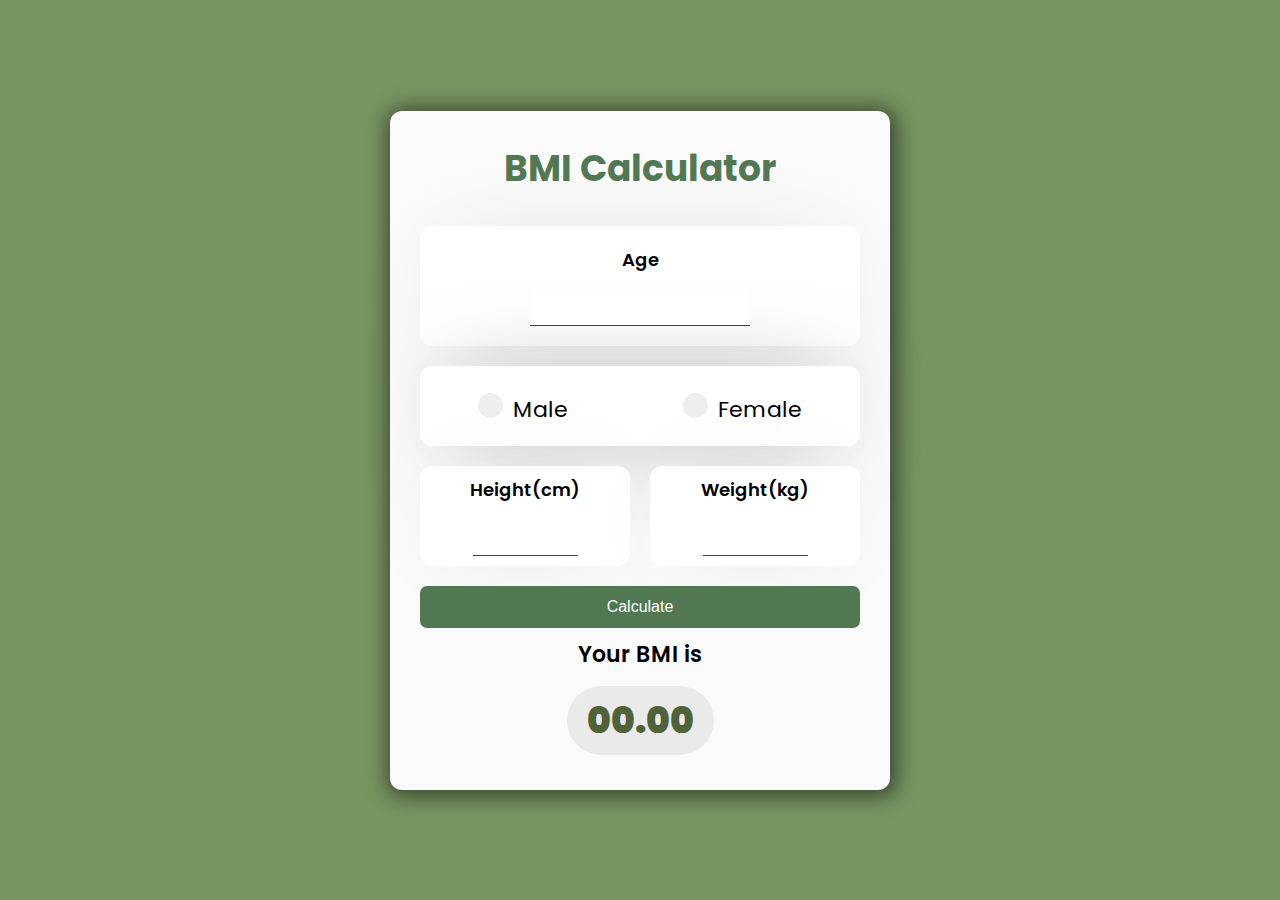
<file: Javascript/BMI/index.html>
<!DOCTYPE html>
<html lang="en">
    <!-- By Ali Aslan -->
<head>
    <meta charset="UTF-8">
    <meta http-equiv="X-UA-Compatible" content="IE=edge">
    <meta name="viewport" content="width=device-width, initial-scale=1.0">
    <link rel="stylesheet" href="style.css">
    <title>BMI </title>
</head>
<body>
    
    <div class="container">
        <div class="box">
          <h1>BMI Calculator</h1>
          <div class="content">


            <div class="input">
                <label for="height">Age</label>
                <input type="text" class="text-input" id="age" autocomplete="off" required/>
            </div>

            <div class="gender">

                <label class="container">
                    <input type="radio" name="radio" id="m"><p class="text">Male</p>
                    <span class="checkmark"></span>
                  </label>


                <label class="container">
                    <input type="radio" name="radio" id="f" ><p class="text">Female</p>
                      <span class="checkmark"></span>
                    </label>

            </div>

            <div class="containerHW">
            <div class="inputH">
              <label for="height">Height(cm)</label>
              <input type="number" id="height" required>
            </div>

            <div class="inputW">
              <label for="weight">Weight(kg)</label>
              <input type="number" id="weight" required>
            </div>
          </div>

            <button class="calculate" id="submit" onclick="calculate();">Calculate </button>
          </div>
          <div class="result">
            <p>Your BMI is</p>
            <div id="result">00.00</div>
            <p class="comment"></p>
          </div>
        </div>
      </div>

    <!-- The Modal -->
    <div id="myModal" class="modal">
      <!-- Modal content -->
    <div class="modal-content">
      <span class="close">&times;</span>
      <p id="modalText"></p>
    </div></div>



    
<script src="script.js"></script>

</body>
</html>
</file>
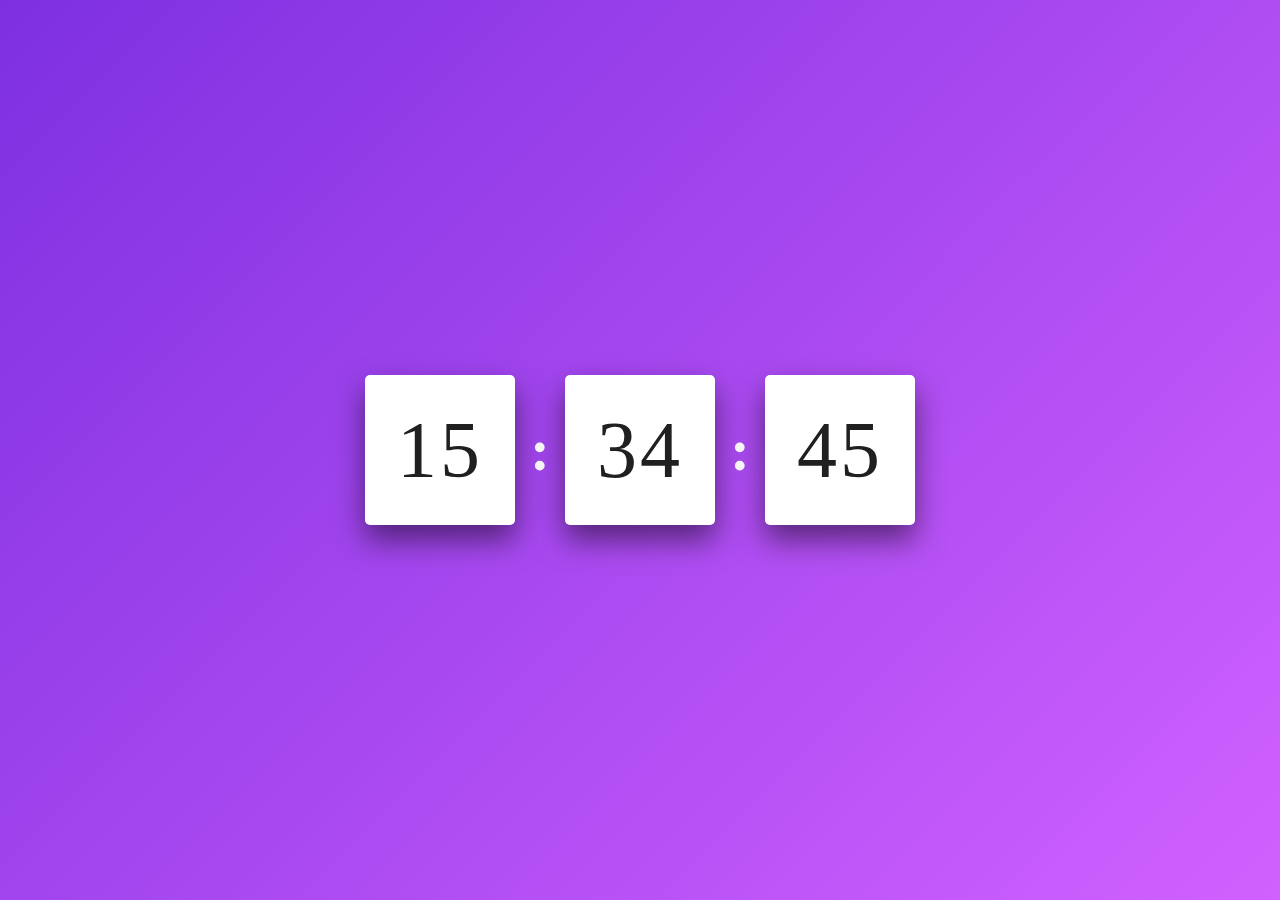
<file: Javascript/Digital Clock/index.html>
<!DOCTYPE html>
<html lang="en">
<head>
    <meta charset="UTF-8">
    <meta name="viewport" content="width=device-width, initial-scale=1.0">
    <title>Digital Clock</title>
    <link rel="stylesheet" href="style.css">
</head>
<body>
    <div class="clock">
        <div id="hour">00</div>
        <span>:</span>
        <div id="minute">00</div>
        <span>:</span>
        <div id="seconds">00</div>
    </div>
</body>
<script src="script.js"></script>
</html>
</file>
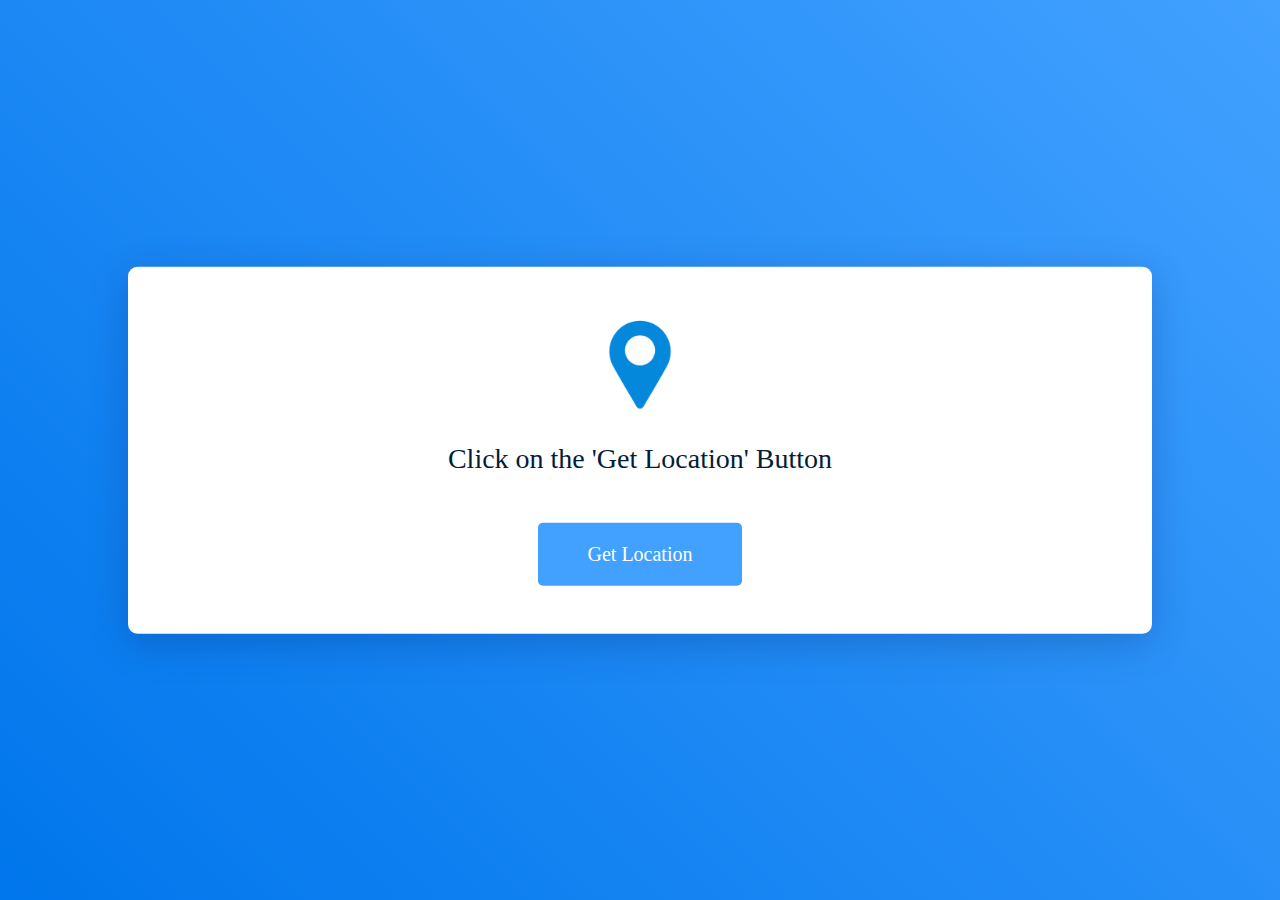
<file: Javascript/Get User Location/index.html>
<!DOCTYPE html>
<html lang="en">
  <head>
    <meta charset="UTF-8" />
    <meta name="viewport" content="width=device-width, initial-scale=1.0" />
    <link rel="stylesheet" href="style.css" />
    <title>Get User Location</title>
  </head>
  <body>
    <div class="container">
      <img src="asset/location.png" alt="" />
      <div id="location-details">Click on the 'Get Location' Button</div>
      <button id="get-location">Get Location</button>
    </div>
  </body>

  <script src="script.js"></script>
</html>
</file>
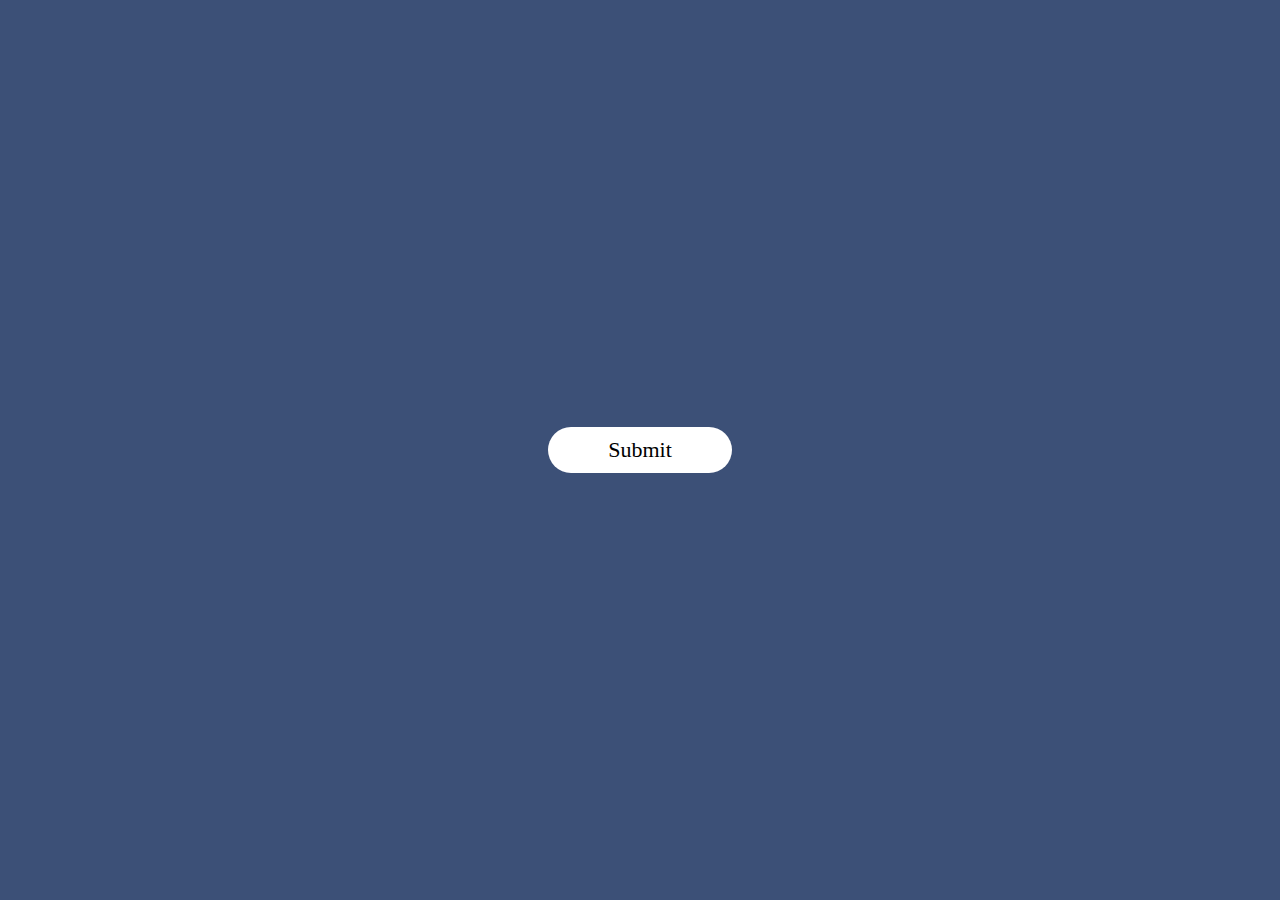
<file: Javascript/Pop up/index.html>
<!DOCTYPE html>
<html lang="en">
<head>
    <meta charset="UTF-8">
    <meta name="viewport" content="width=device-width, initial-scale=1.0">
    <title>POP UP</title>
    <link rel="stylesheet" href="style.css">
</head>
<body>
    <div class="container">
        <button type="submit" class="btn" onclick="openpopup()">Submit</button>
        <div class="popup"  id="popup">
            <img src="tick.webp" alt="">
            <h2>Thank You!</h2>
            <p>Your deyails has been succesfully submitted. Thanks!</p>
            <button class="ok" onclick="closepopup()"> OK </button>
        </div>
    </div>
</body>
<script src="script.js"></script>
</html>
</file>
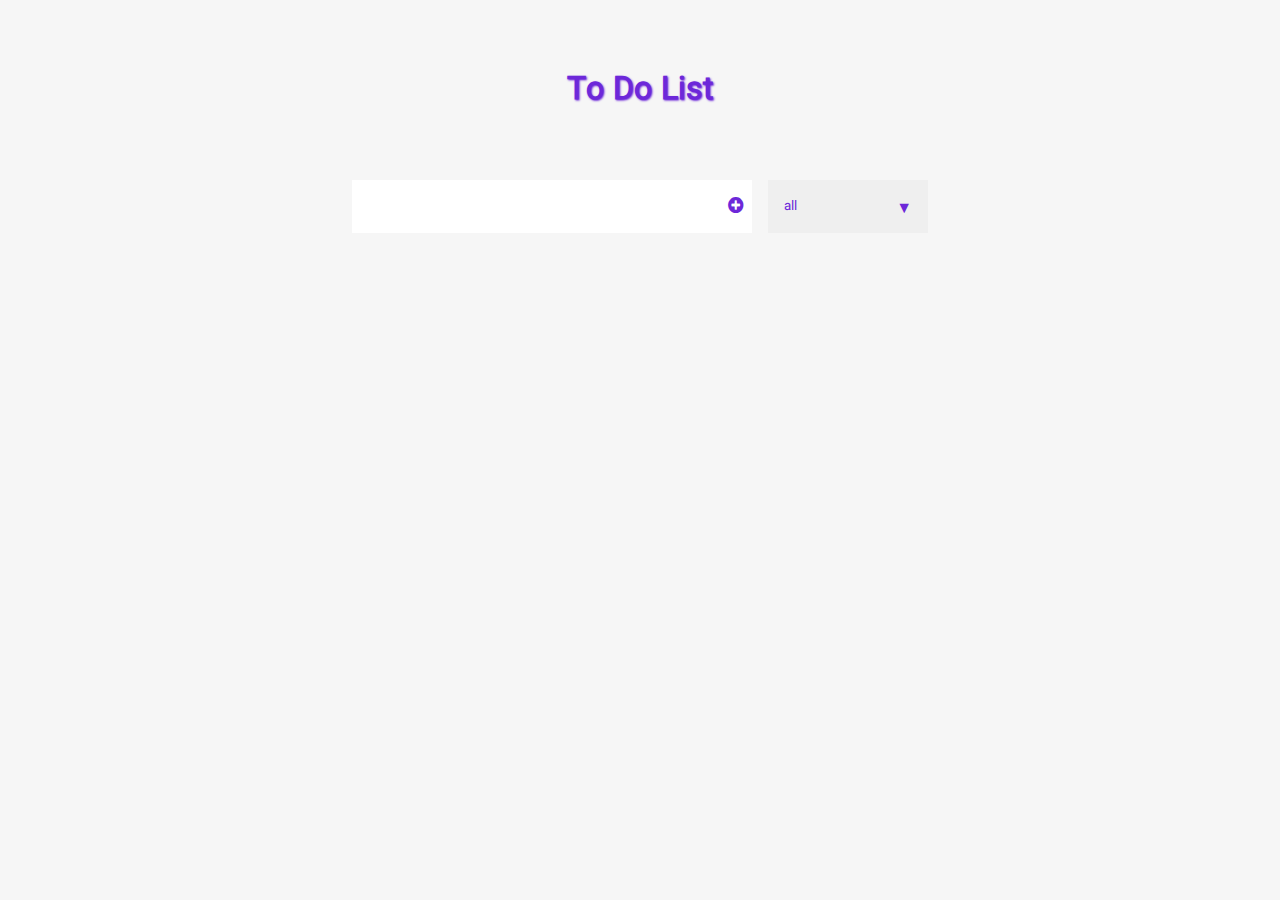
<file: Javascript/To do list/index.html>
<!DOCTYPE html>
<html lang="en">
<head>
    <meta charset="UTF-8">
    <meta name="viewport" content="width=device-width, initial-scale=1.0">
    <title>To Do List</title>
    <link rel="stylesheet" href="style.css">
    <link href="https://cdnjs.cloudflare.com/ajax/libs/font-awesome/5.10.0/css/all.min.css" rel="stylesheet">
</head>
<body>
    <header>
        <h1>To Do List</h1>
    </header>
    <section class="container">
        <div class="form-container">
            <form>
                <input type="text" class="todo-input">
                <button class="todo-button" type="submit">
                    <i class="fas fa-plus-circle"></i>
                </button>
            </form>
            <div class="select">
                <select name="todos" id="" class="filter-todos">
                    <option value="all">all</option>
                    <option value="completed">completed</option>
                    <option value="uncompleted">uncompleted</option>
                </select>
            </div>
        </div>
        <div class="todo-container"></div>
        <ul class="todolist"></ul>
    </section>
</body>
<script src="script.js"></script>
</html>
</file>
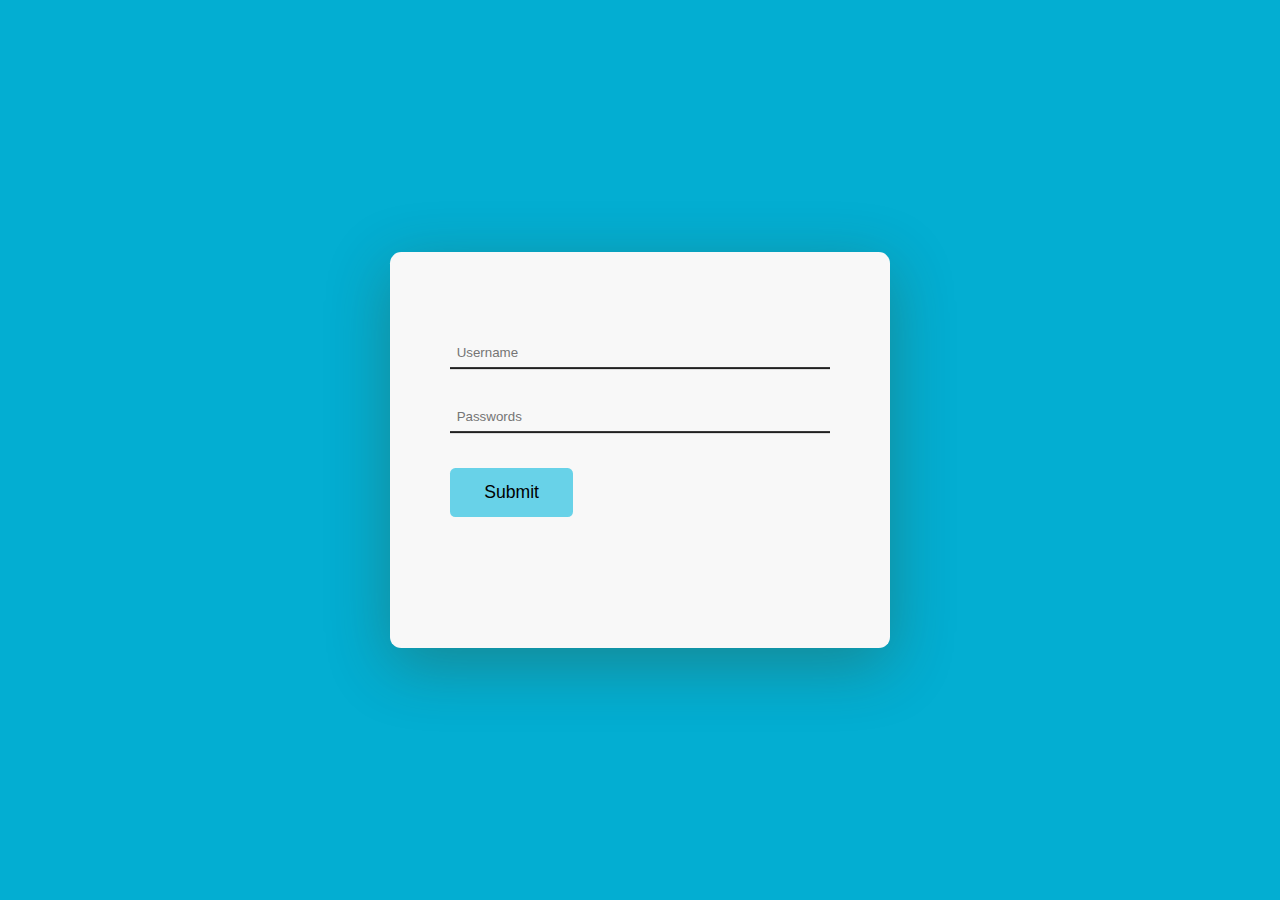
<file: Javascript/Trending Submit button/index.html>
<!DOCTYPE html>
<html lang="en">
<head>
    <meta charset="UTF-8">
    <meta name="viewport" content="width=device-width, initial-scale=1.0">
    <title>Smart Submit Button</title>
    <link rel="stylesheet" href="style.css">
</head>
<body>
    <div class="container">
        <input type="text" placeholder="Username" id="username">
        <input type="password" placeholder="Passwords" id="password">
        <button id="submit">Submit</button>
        <p id="message-ref">Signed Up Successfully!</p>
    </div>
    <script src="script.js"></script>
</body>
</html>
</file>
<file: Javascript/BMI/style.css>
/* Import Google Font - Poppins */
@import url('https://fonts.googleapis.com/css2?family=Poppins:wght@400;500;600;700&display=swap');
    *{
    margin: 0;
    padding: 0;
    box-sizing: border-box;
    font-family: 'Poppins', sans-serif;
    }
    
    body{
    display: flex;
    align-items: center;
    justify-content: center;
    min-height: 100vh;
    background: #789461;
    }
/* 
  .container {
    min-width: 250px;
  } */

  .box {
    width: 500px;
    background: #fafafa;
    border-radius: 12px;
    text-align: center;
    box-shadow: 2px 2px 20px 5px rgba(0,0,0,0.5);

  }


  h1 {
    color: #527853;
    font-weight: bold;
    font-size: 36px;
    padding: 30px 0;
    
  }


    
    .content {
        padding: 0 30px;
        
    }
    
    .input {
        background: #fff;
        box-shadow: 0px 0px 95px -30px rgba(0, 0, 0, 0.15);
        border-radius: 12px;
        padding: 20px 0;
        margin-bottom: 20px;
    }

    
    .input label {
        display: block;
        font-size: 18px;
        font-weight: 600;
        color: #000;
        margin-bottom: 20px;
    }
    .input input {
        outline: none;
        border: none;
        border-bottom: 1px solid #304D30;
        width: 50%;
        text-align: center;
        font-size: 28px;
        font-family: "Nunito", sans-serif;
    }


    
    .inputW {
        background: #fff;
        box-shadow: 0px 0px 95px -30px rgba(0, 0, 0, 0.15);
        border-radius: 12px;
        padding: 10px 0;
        margin-bottom: 20px;
    }


    .inputW label {
        display: block;
        font-size: 18px;
        font-weight: 600;
        color: #000;
        margin-bottom: 20px;
    }
   .inputW input {
        outline: none;
        border: none;
        border-bottom: 1px solid #304D30;
        width: 50%;
        text-align: center;
        font-size: 28px;
        font-family: "Nunito", sans-serif;
    }

    .inputH {
        background: #fff;
        box-shadow: 0px 0px 95px -30px rgba(0, 0, 0, 0.15);
        border-radius: 12px;
        padding: 10px 0;
        margin-bottom: 20px;
        margin-right: 20px;
    }


    .inputH label {
        display: block;
        font-size: 18px;
        font-weight: 600;
        color: #000;
        margin-bottom: 20px;
    }
   .inputH input {
        outline: none;
        border: none;
        border-bottom: 1px solid #304D30;
        width: 50%;
        text-align: center;
        font-size: 28px;
        font-family: "Nunito", sans-serif;
    }

  
button.calculate {
    cursor: pointer;
    font-family: "Nunito", sans-serif;
    color: #fff;
    background: #527853;
    font-size: 16px;
    border-radius: 7px;
    padding: 12px 0;
    width: 100%;
    outline: none;
    border: none;
    transition: all 0.5s;
  }
  button.calculate:hover {
    background: #294B29;
  }

  
  
.result {
    padding: 10px 20px;
  }
  .result p {
    font-weight: 600;
    font-size: 22px;
    color: #000;
    margin-bottom: 15px;
  }
  .result #result {
    font-size: 36px;
    font-weight: 900;
    color: #50623A;
    background-color: #eaeaea;
    display: inline-block;
    padding: 7px 20px;
    border-radius: 55px;
    margin-bottom: 25px;
  }
  #comment {
    color: #304D30;
    font-weight: 800;
  }

.comment {
    display: none;
    border: dashed 1px;
    border-radius: 7px;
    padding: 5px;
}

.footer {
    display: flex;
    justify-content: start;
    align-items: center;
    padding: 10px 15px
}

.footer-text {
    text-decoration: none;
    color: rgba(40, 40, 40, 0.8);
    font-family: 'Poppins', sans-serif;
    font-weight: 200;
    font-size: 14px;
    transition: all 0.5;
}

.footer-text:hover {
    color: rgba(40, 40, 40, 1);
}

.gender {
    display: flex;
    justify-content: space-around;
    align-items: center;
    align-content: center;
    background: #fff;
    box-shadow: 0px 0px 95px -30px #304D30;
    border-radius: 12px;
    padding: 20px 0;
    margin-bottom: 20px;
}

  /* Style for Radio */
.gender .container {
    display: block;
    position: relative;
    padding-left: 35px;
    /* margin-bottom: 12px; */
    margin-top: 7px;
    cursor: pointer;
    font-size: 22px;
    -webkit-user-select: none;
    -moz-user-select: none;
    -ms-user-select: none;
    user-select: none;
  }
  
  /* Hide the browser's default radio button */
  .gender .container input {
    position: absolute;
    opacity: 0;
    cursor: pointer;
  }
  
  /* Create a custom radio button */
  .checkmark {
    position: absolute;
    top: 0;
    left: 0;
    height: 25px;
    width: 25px;
    background-color: #eee;
    border-radius: 50%;
  }
  
  /* On mouse-over, add a grey background color */
  .gender .container:hover input ~ .checkmark {
    background-color: #ccc;
  }
  
  /* When the radio button is checked, add a blue background */
  .gender .container input:checked ~ .checkmark {
    background-color: #304D30;
  }
  
  /* Create the indicator (the dot/circle - hidden when not checked) */
  .checkmark:after {
    content: "";
    position: absolute;
    display: none;
  }
  
  /* Show the indicator (dot/circle) when checked */
  .gender .container input:checked ~ .checkmark:after {
    display: block;
  }
  
  /* Style the indicator (dot/circle) */
  .gender .container .checkmark:after {
       top: 9px;
      left: 9px;
      width: 8px;
      height: 8px;
      border-radius: 50%;
      background: white;
  }
  /* END Style for Radio */

.containerHW {
    display: flex;
    justify-content: space-around;
    align-items: center;
}
  




/* The Modal (background) */
.modal {
  display: none; /* Hidden by default */
  position: fixed; /* Stay in place */
  z-index: 1; /* Sit on top */
  padding-top: 100px; /* Location of the box */
  left: 0;
  top: 0;
  width: 100%; /* Full width */
  height: 100%; /* Full height */
  overflow: auto; /* Enable scroll if needed */
  background-color: rgb(0,0,0); /* Fallback color */
  background-color: rgba(0,0,0,0.4); /* Black w/ opacity */
  padding-top: 300px;

}

/* Modal Content */
.modal-content {
  background-color: #fefefe;
  margin: auto;
  padding: 20px;
  border: 1px solid #888;
  width: 600px;
  border-radius: 10px;
  box-shadow: #393c76 -1px 2px 2px 1px;
}

#modalText {
  padding-top: 8px;
  padding-right: 5px;
  font-size: 18px;
  font-family: 'Poppins', sans-serif;
  color: rgb(24, 23, 23);
}

.modal-wrong {
border: 2px solid red;
}

.modal-correct {
  border: 2px solid green;
  }

/* The Close Button */
.close {
  color: #aaaaaa;
  float: right;
  font-size: 28px;
  font-weight: bold;
  cursor: pointer;
  transition: all 0.3s;
}

  

@media (max-width: 700px){


    .box {
        width: 380px;
    }



    
    .input label {

        font-size: 18px;
    }

    .inputH label, .inputW label {
        font-size: 14px;
    }


    .input input, .inputH input, .inputW input{
        font-size: 24px;
    }


    .modal-content {

      width: 380px;
    }



}
</file>
<file: Javascript/Digital Clock/style.css>
*,*::before,::after{
    padding: 0;
    margin: 0;
    box-sizing: border-box;
}

body{
    height: 100vh;
    background: linear-gradient(135deg,#7E30E1,#d161ff);
}

.clock{
    width: 550px;
    height: 150px;
    position: absolute;
    transform: translate(-50%,-50%);
    left: 50%;
    top: 50%;
    display: flex;
    align-items: center;
    justify-content: space-between;
}

.clock div{
    position: relative;
    background-color: #fff;
    height: 100%;
    width: 150px;
    display: flex;
    justify-content: center;
    align-items: center;
    font-size: 80px;
    color: #202020;
    border-radius: 5px;
    box-shadow: 0 15px 30px rgba(0,0, 0,0.5);
    letter-spacing: 3px;
}

.clock span{
    font-weight: bolder;
    font-size: 60px;
    color: #fff;
}
</file>
<file: Javascript/Get User Location/style.css>
* {
  padding: 0;
  margin: 0;
  box-sizing: border-box;
  font-family: "poppins";
}

body {
  height: 100vh;
  background: linear-gradient(45deg, #0076ec, #42a1ff);
}

.container {
  width: 80vw;
  background-color: #ffffff;
  padding: 3em 1.8em;
  position: absolute;
  transform: translate(-50%, -50%);
  top: 50%;
  left: 50%;
  border-radius: 0.6em;
  box-shadow: 0 0.6em 2.5em rgba(0, 7, 70, 0.2);
}

.container img {
  width: 6.25em;
  display: block;
  margin: auto;
}

#location-details {
  font-size: 1.75em;
  text-align: center;
  margin: 1em 0 1.7em 0;
  color: #021d38;
  font-weight: 500;
}

.container button {
  display: block;
  margin: auto;
  background-color: #42a1ff;
  color: #fff;
  border: none;
  font-size: 1.25em;
  padding: 1em 2.5em;
  border-radius: 0.25em;
  cursor: pointer;
}
</file>
<file: Javascript/Pop up/style.css>
*{
    margin: 0;
    padding: 0;
    box-sizing: border-box;
    font-family: 'poppins' , 'sans-serif';
}

.container{
    width: 100%;
    height: 100vh;
    background: #3c5077;
    display: flex;
    align-items: center;
    justify-content: center;
}

.btn{
    padding: 10px 60px;
    background: #fff;
    border: 0;
    outline: none;
    cursor: pointer;
    font-size: 22px;
    font-weight: 500;
    border-radius: 30px;
}
.popup{
    width: 400px;
    background: #fff;
    border-radius: 6px;
    position: absolute;
    top: 0%;
    left: 50%;
    transform: translate(-50% , -50%) scale(0.1);
    text-align: center;
    padding: 0 30px 30px;
    color: #333;
    visibility: hidden;
    transition: transform 1s, top 1s;
}

.open-popup{
    visibility: visible;
    top: 50%;
    transform: translate(-50% , -50%) scale(1);
}
.popup img{
    width: 300px;
    margin-top: -100px;
    border-radius: 50%;
    
}
.popup h2{
    font-size: 38px;
    font-weight: 500;
    margin: 30px 0 10px;
}

.popup button{
    width: 100%;
}

.ok{
    padding: 0.8em 1.8em;
    border: 2px solid #17C3B2;
    position: relative;
    overflow: hidden;
    background-color: transparent;
    text-align: center;
    text-transform: uppercase;
    font-size: 16px;
    transition: .3s;
    z-index: 1;
    font-family: inherit;
    color: #17C3B2;
    margin-top: 20px;
    border-radius: 3px;
}

.ok::before{
    content: '';
    width: 0;
    height: 300%;
    position: absolute;
    top: 50%;
    left: 50%;
    transform: translate(-50%, -50%) rotate(10deg);
    background: #17C3B2;
    transition: .5s ease;
    display: block;
    z-index: -1;
}

.ok:hover::before {
    width: 105%;
}
   
.ok:hover {
    color: #111;
}
</file>
<file: Javascript/To do list/style.css>
@font-face {
    font-family: 'vazir';
    src: url("Font/Vazir.woff2") format("woff2");
}

*{
    font-family: 'vazir';
    margin: 0;
    padding: 0;
    box-sizing: border-box;
    list-style: none;
}

:root{
    --primaryColor: #6d28d9;
    --secondaryColor: #ede9fe;
    --mainWhite: #fff;
    --mainBlack: #222;
    --mainGray: #7c7c7c;
    --mainSpacing: 0.1rem;
    --mainTransition: all 0.3s linear;
    --mainRed: #db2777;
    --bodyColor: #f6f6f6;
}


body{
    font-family: 'vazir';
    color: var(--mainBlack);
    background-color: var(--bodyColor);
    display: flex;
    flex-direction: column;
    align-items: center;
}

header{
    min-height: 20vh;
    display: flex;
    align-items: center;
    justify-content: flex-start;
    color: var(--primaryColor);
    text-shadow: 1px 1px 2px;

}

.container{
    display: flex;
    flex-direction: column;
    justify-content: flex-start;
}


.form-container{
    display: flex;
}

.todo-container{
    width: 25rem;
}

form{
    width: 25rem;
    background-color: white;
    display: flex;
    justify-content: space-between;
}

form input{
    flex: 1;
}

form input,
form button{
    border: none;
    outline: none;
    background-color: var(--mainWhite);
    font-size: 1rem;
    padding: 0.5rem;
}

form button{
    color: var(--primaryColor);
    cursor: pointer;
    transition: all 0.3s ease-in-out;
}

form button:hover{
    background-color: var(--primaryColor);
    color: var(--mainWhite);
}

.todo{
    background-color: var(--secondaryColor);
    justify-content: space-between;
    align-items: center;
    margin: 0.3rem 0;
    transition: all 0.3s ease;
    display: flex;
    padding-left: 1rem;
}
.todo li {
    flex: 1;
    font-weight: bold;
    color: var(--primaryColor);
}

.todo span {
    display: block;
    font-size: 1rem;
    padding: 0.5rem;
    cursor: pointer;
}

.fa-trash-alt{
    color: var(--mainRed);
}

.fa-check-square{
    color: var(--primaryColor);
    font-size: 1.5rem;
}

.completed{
    text-decoration: line-through;
    opacity: 0.5;
}

select{
    appearance: none;
    border: none;
    outline: none;
    width: 100%;
    padding: 1rem;
    color: var(--primaryColor);
}


.select{
    margin-left: 1rem;
    background-color: #fff;
    cursor: pointer;
    width: 10rem;
    font-weight: bold;
    position: relative;
}

.select::after{
    content: "\25bc";
    position: absolute;
    top: 0;
    right: 0;
    padding: 1rem;
    color: var(--primaryColor);
    pointer-events: none;
}
</file>
<file: Javascript/Trending Submit button/style.css>
*{
    padding: 0;
    margin: 0;
    box-sizing: border-box;
    /* font-family: "Poppins",sans-serif; */
}

body{
    background-color: #03AED2;
}

.container{
    width: 31.25em;
    background-color: #f8f8f8;
    padding: 5em 3.75em;
    position: absolute;
    transform: translate(-50%,-50%);
    top: 50%;
    left: 50%;
    border-radius: 0.7em;
    box-shadow: 0 1em 4em rgba(71, 50, 4, 0.3);
}

input,#submit{
    border: none;
    outline: none;
    display: block;
}

input{
    width: 100%;
    background-color: transparent;
    margin-bottom: 2em;
    padding: 1em 0 0.5em 0.5em;
    border-bottom: 2px solid #202020;
}

#submit{
    position: relative;
    left: 0;
    font-size: 1.1em;
    width: 7em;
    background-color: #68D2E8;
    padding: 0.8em 0;
    margin-top: 2em;
    border-radius: 0.3em;
    cursor: pointer;
}

#message-ref{
    font-size: 1.2em;
    font-weight: 500;
    margin-top: 1.5em;
    color: #34db34;
    visibility: hidden;
}
</file>
